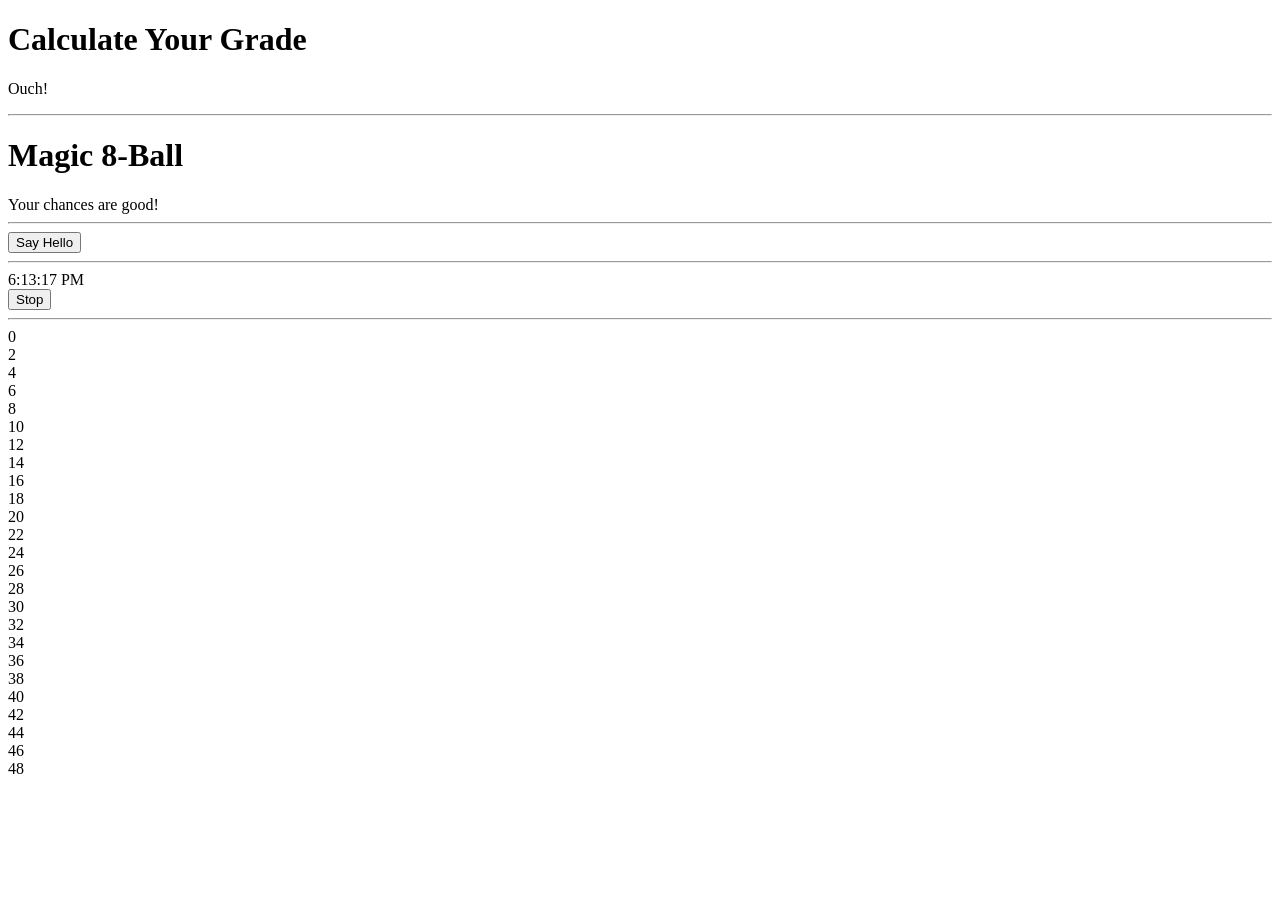
<file: Participation/Week 10/index.html>
<!DOCTYPE html>
<html lang="en">
<head>
  <title>JavaScript Example</title>
  <meta charset="utf-8">
<!--	<script type="text/javascript" src="script.js"></script>-->
	<script>
		function myFunction(a, b) {
			return a * b;
		}
		
		function helloWorld(){
			alert("Hello World!");
		}
		
		var myVar = setInterval(function(){
			myTimer();
		}, 1000)
		
		function myTimer() {
			var d = new Date();
			var t = d.toLocaleTimeString();
			document.getElementById("timer").innerHTML = t;
		}
		
		function myStopFunction() {
			clearInterval(myVar);
		}
	</script>
</head>
<body>
	<h1>Calculate Your Grade</h1>
	<div id="grade"></div>
	<hr>
	<h1>Magic 8-Ball</h1>
	<div id="ball"></div>
	<hr>
	<div id="hello">
		<input type="button" value="Say Hello" onclick="helloWorld()"/>
	</div>
	<hr>
	<div id="timer"></div>
	<input type="button" value="Stop" onclick="myStopFunction()"/>
	<hr>
	<script>
/*		document.write("<h2>Hello World!</h2>");
		document.write("<h3>Hello again!</h3>");
		console.log("Test");
		
		var firstName = "Cody";
		var age = 100;
		var pie = 3.14;
		var lastName;
		
		lastName = "Squadroni"
		console.log(firstName);
		alert("Error!!!!!");
		var x = prompt("What state do you live in?")
		document.write("<p>You currently live in " + x + "</p>");
		document.write("<p>You currently live in " + x + "</p>");
		
		var num1 = parseInt(prompt("Enter a number:"));
		var num2 = parseInt(prompt("Enter another number:"));
		var z = num1 + num2;
		
		document.write(num1 + " + " + num2 + " = " + z);
		
		var bankAccount = parseInt(prompt("How much money do you have?"));
		
		
		if(bankAccount > 50 && bankAccount < 99){
			 document.write("<p>Go ahead and get gas</p>");
		} 
		else if(bankAccount == 100) {
			document.write("<p>Nice</p>");
		}
		else if(){
			x = 5;
			y = "5"
			
						x == y
						x === y
		}
		else {
			document.write("<p>I guess you can buy gum");
		}
		*/
		
		/*
			==   Equal To
			===  Value and Type
			!=   Not Equal To
			<    Less Than
			>    Greater Than
			<=   Less than or Equal To
			>=   Greater Than or Equal To
		*/
		var tests = parseInt(prompt("Exam Grade?"));
		var labs = parseInt(prompt("Lab Grade?"));
		var total = (tests + labs) / 2;
		var x = document.getElementById("grade")
		
		if(total >= 90){
			x.innerHTML = "<p>You get an A!</p>";
		} else if(total >= 80) {
			x.innerHTML = "<p>You get an B!</p>";
		} else if(total >= 70) {
			x.innerHTML = "<p>You get an C!</p>";
		} else if(total >= 60) {
			x.innerHTML = "<p>You get an D!</p>";
		} else {
			x.innerHTML = "<p>Ouch!</p>";
		}
		
		var ans = prompt("What do you wish to ask the magic 8 ball?");
		var randnum = Math.floor(Math.random() * 8)
		var y = document.getElementById("ball");
		
		if(randnum == 0){
			y.innerHTML = "There is no chance this will happen.";
		} else if(randnum == 1){
			y.innerHTML = "Highly unlikely!";	
		} else if(randnum == 2){
			y.innerHTML = "Probably not, but you never know!";	
		} else if(randnum == 3){
			y.innerHTML = "Maybe. Maybe not!";	
		} else if(randnum == 4){
			y.innerHTML = "This may happen if you are lucky!";	
		} else if(randnum == 5){
			y.innerHTML = "Your chances are good!";	
		} else if(randnum == 6){
			y.innerHTML = "This will almost certainly happen!";	
		} else if(randnum == 7){
			y.innerHTML = "Definitely!";	
		}
		
		
		for(var s = 0; s < 100; s++){
			console.log(s);
		}
		
		var a = 0;
		
		while(a < 50){
			document.write(a + "<br>");
			a += 2;
		}
		
	
		var funcTotal = myFunction(10,10);
		console.log(myFunction(5, 10));
		
		helloWorld();
		
	
	</script>
</body>
</html>
</file>
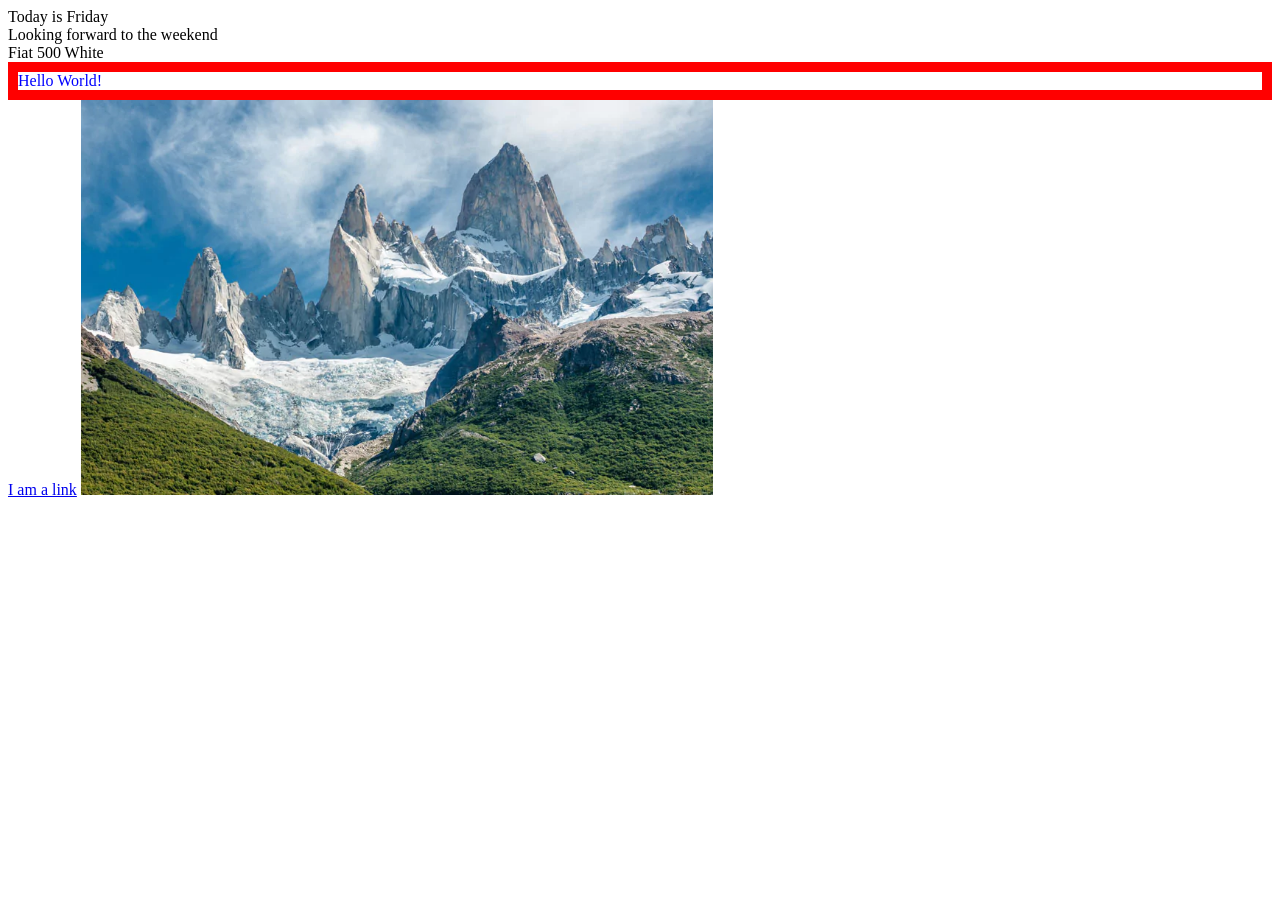
<file: Participation/Week 11/index.html>
<!DOCTYPE html>
<html lang="en">
<head>
  <title>JavaScript Continued - Week 11</title>
  <meta charset="utf-8">
	<style>
		.some-class {
			color: blue;
			border: 10px solid red;
		}
	</style>
</head>
<body>
	<div id="demo"></div>
	<div id="demo2"></div>
	<div id="demo3"></div>
	<div id="highlight">Hello World!</div>
	<a href="https://google.com">I am a link</a>
	<img src="pokemon.png" width="50%">
	<script>
		var link = document.querySelector("a");
		console.log(link);
		
		link.setAttribute("href", "https://weber.edu");
		
		var img = document.querySelector("img");
		img.setAttribute("src","mountain.jpg")
		
		var tag = document.getElementById("highlight");
		
//		tag.style.color = "blue";
//		tag.style.border = "10px solid red";
//		tag.style.fontSize = "70px";
//		tag.style.background = "yellow";
//		tag.style.marginTop = "200px";
		
		tag.classList.add("some-class");
		
		
		var friend1 = "Charlie";
		var friend2 = "Liz";
		var friend3 = "David";
		var friend4 = "Mattias";
		
		var friends = ["Charlie", "Liz", "David", "Mattias"];
		
		console.log(friends[1]);
		
		friends[0] = "Chuck";
		friends[1] = "Lizzie";
		
		console.log(friends[1]);
		
		friends[4] = 4;
		console.log(friends[4]);
		
		friends[6] = 6;
		console.log(friends[6]);
		
		var newArr = [];
		var newArr2 = new Array();
		
		var someStuff = [49, true, "Cody", null];
		var nums = [22, 67, 33, 96, 88];
		console.log(nums.length);
		
		var friendGroups = [
			["Harry", "Ron", "Hermione"],
			["Malfoy", "Crabbe", "Goyle"],
			["Mooney", "Wormtail", "Prongs"]
		]
		
		console.log(friendGroups[2][0]);
		
		var colors = ["red", "orange", "yellow"];
		colors.push("green");
		
		console.log(colors);
		
		colors.pop();
		console.log(colors);
		
		colors.unshift("infared");
		console.log(colors);
		
		colors.shift();
		console.log(colors);
		
		var newFriends = ["Charlie", "Liz", "Cody", "Liz"];
		console.log(newFriends.indexOf("Cody"));
		console.log(newFriends.indexOf("Liz"));
		console.log(newFriends.indexOf("Hagrid"));
		
		var fruits = ["Banana", "Orange", "Lemon", "Apple", "Mango"];
		var citrus = fruits.slice(1,3);
		console.log(citrus);
		
		
		
		var car = {
			type: "Fiat",
			model: "500",
			color: "White"
		}
		
		document.getElementById("demo3").innerHTML = car.type + " " + car.model + " " + car.color;
		
		var day;
		
		switch(new Date().getDay()) {
			case 0:
				day = "Sunday";
				break;
			case 1: 
				day = "Monday";
				break;
			case 2:
				day = "Tuesday";
				break;
			case 3:
				day = "Wednesday";
				break;
			case 4: 
				day = "Thursday";
				break;
			case 5:
				day = "Friday";
				break;
			case 6:
				day = "Saturday";
		}
		
		document.getElementById("demo").innerHTML = "Today is " + day;
		
		var text;
		
		switch(new Date().getDay()) {
			case 6:
				text = "Today is Saturday";
				break;
			case 0:
				text = "Today is Sunday";
				break;
			default:
				text = "Looking forward to the weekend";
		}
		
		document.getElementById("demo2").innerHTML = text;
	</script>
</body>
</html>
</file>
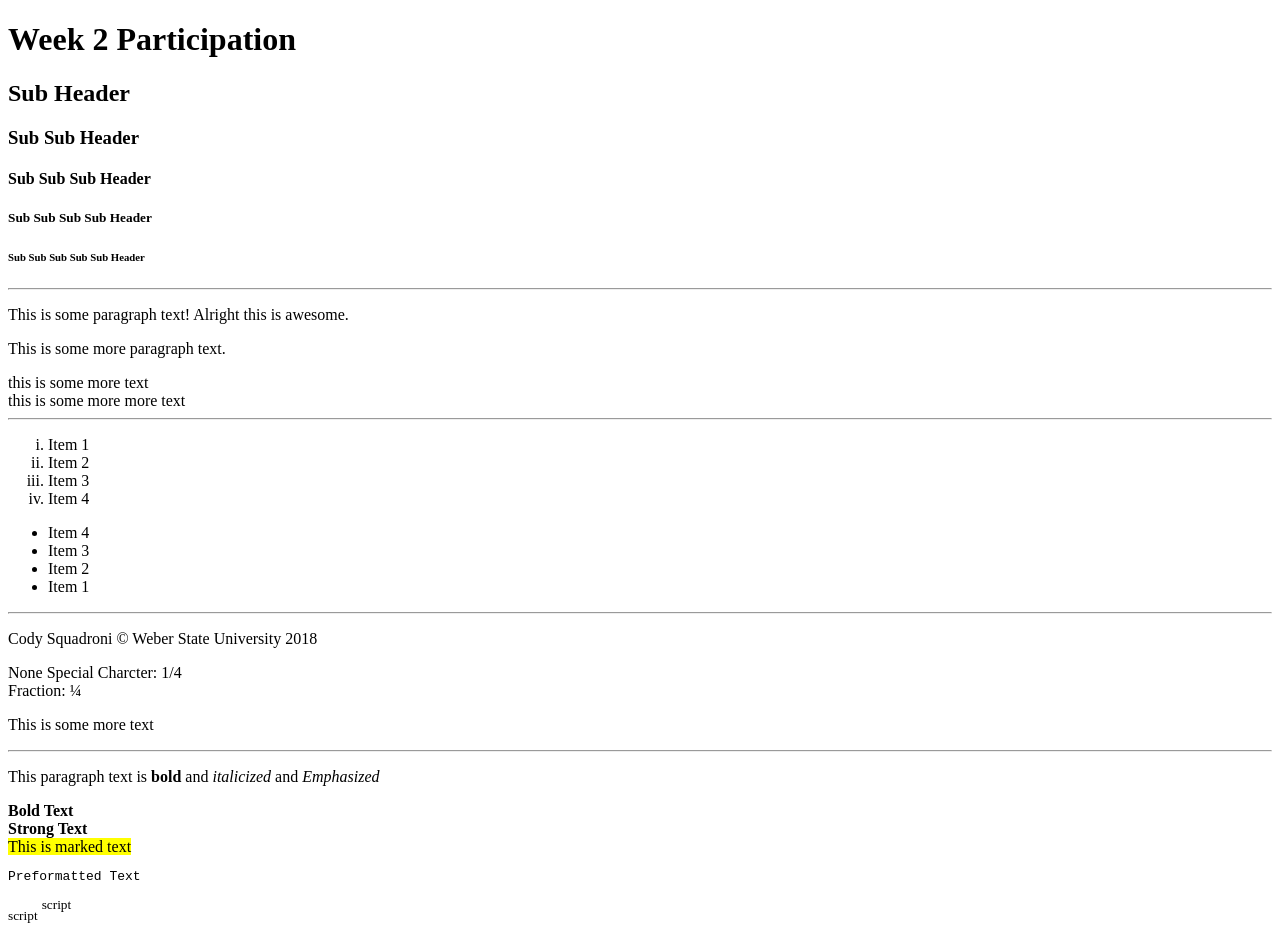
<file: Participation/Week 2/index.html>
<!DOCTYPE html> 
<html lang=”en”> 
<head> 
      <!--Honor Code: I acknowledge that this code represents my own work: CS Date: 1/17/2018--> 
    <meta charset="utf-8" /> 
    
    <meta name="description" content="Basic HTML Introduction" /> 
    <meta name="keywords" content="HTML, Basic HTML, Introduction" /> 
    <meta name="author" content="Cody Squadroni" />

    <title>Week 2 Participation</title>

</head> 
<body> 
    <h1>Week 2 Participation</h1>
    <h2>Sub Header</h2>
    <h3>Sub Sub Header</h3>
    <h4>Sub Sub Sub Header</h4>
    <h5>Sub Sub Sub Sub Header</h5>
    <h6>Sub Sub Sub Sub Sub Header</h6>
    <hr/>
    <p>This is some paragraph text! Alright this is awesome.</p>
    <p>This is some more paragraph text.</p>
    
    this is some more text<br>
    this is some more more text
    <hr/>
    <ol type="i">
        <li>Item 1</li>
        <li>Item 2</li>
        <li>Item 3</li>
        <li>Item 4</li>
    </ol>
    
    <ul>
        <li>Item 4</li>
        <li>Item 3</li>
        <li>Item 2</li>
        <li>Item 1</li>
    </ul>
    <hr/>
    <p>Cody Squadroni &copy; Weber State University 2018</p>
    <p>None Special Charcter: 1/4 
        <br>Fraction: &frac14; 
    </p>
    
    <p>This is some more&nbsp;text</p>
    <hr/>
    
    <p>This paragraph text is 
        <strong>bold</strong> and 
        <i>italicized</i>
        and <em>Emphasized</em>
    </p>
    
    <b>Bold Text</b><br>
    <strong>Strong Text</strong><br>
    <mark>This is marked text</mark><br>
    <pre>Preformatted Text</pre>
    <sub>script</sub>
    <sup>script</sup>
    
</body>
</html>
</file>
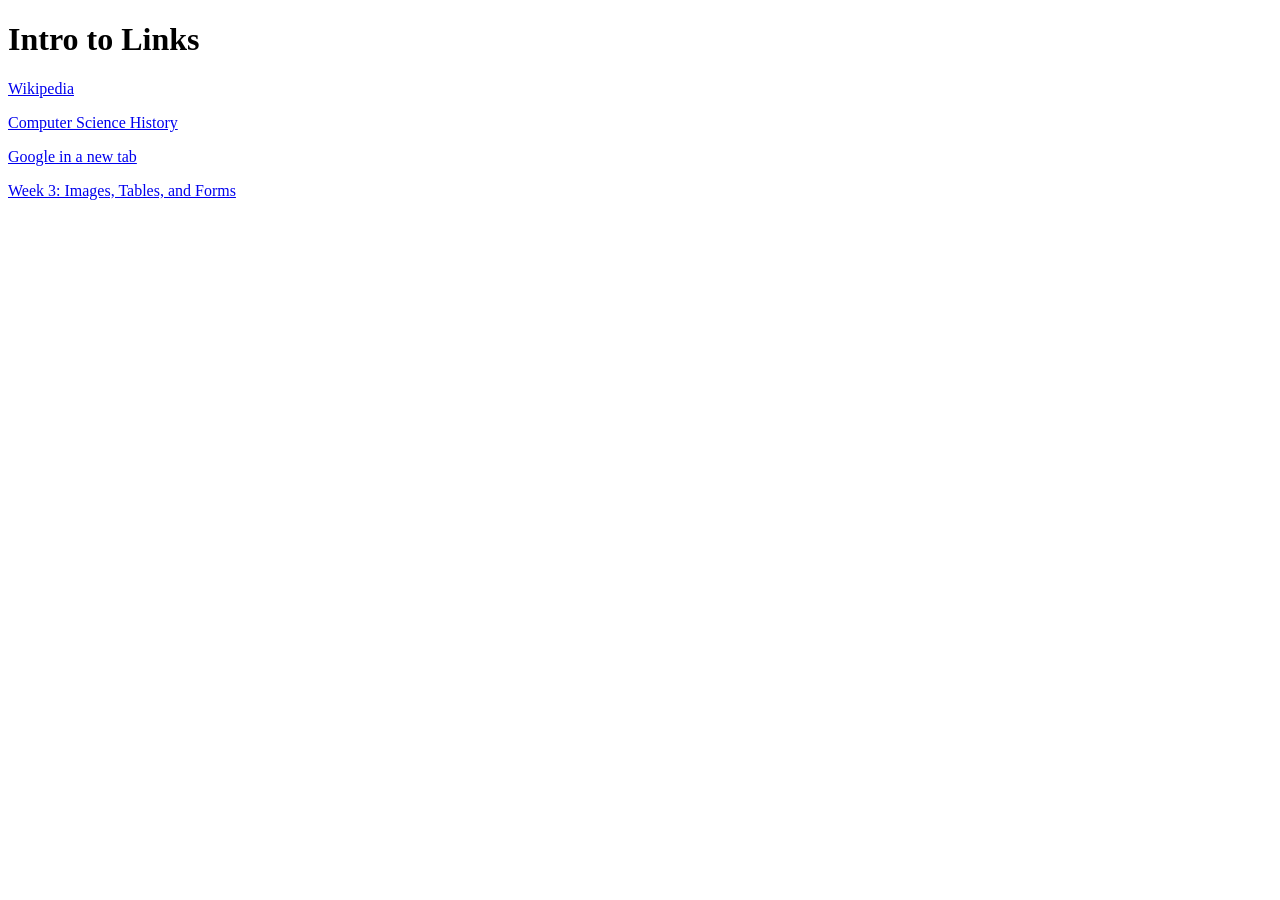
<file: Participation/Week 3/index.html>
<!DOCTYPE html>
<html>
<head>
    <title>Links</title>
</head>
<body>
    <h1>Intro to Links</h1>
    <p>
        <a href="http://wikipedia.org/">Wikipedia</a>
    </p>
    <p>
        <a href="http://wikipedia.org/wiki/Computer_science#History">Computer Science History</a>
    </p>
    <p>
        <a href="http://google.com" target="_blank">Google in a new tab</a>
    </p>
    <p>
        <a href="week3.html">Week 3: Images, Tables, and Forms</a>
    </p>

</body>
</html>
</file>
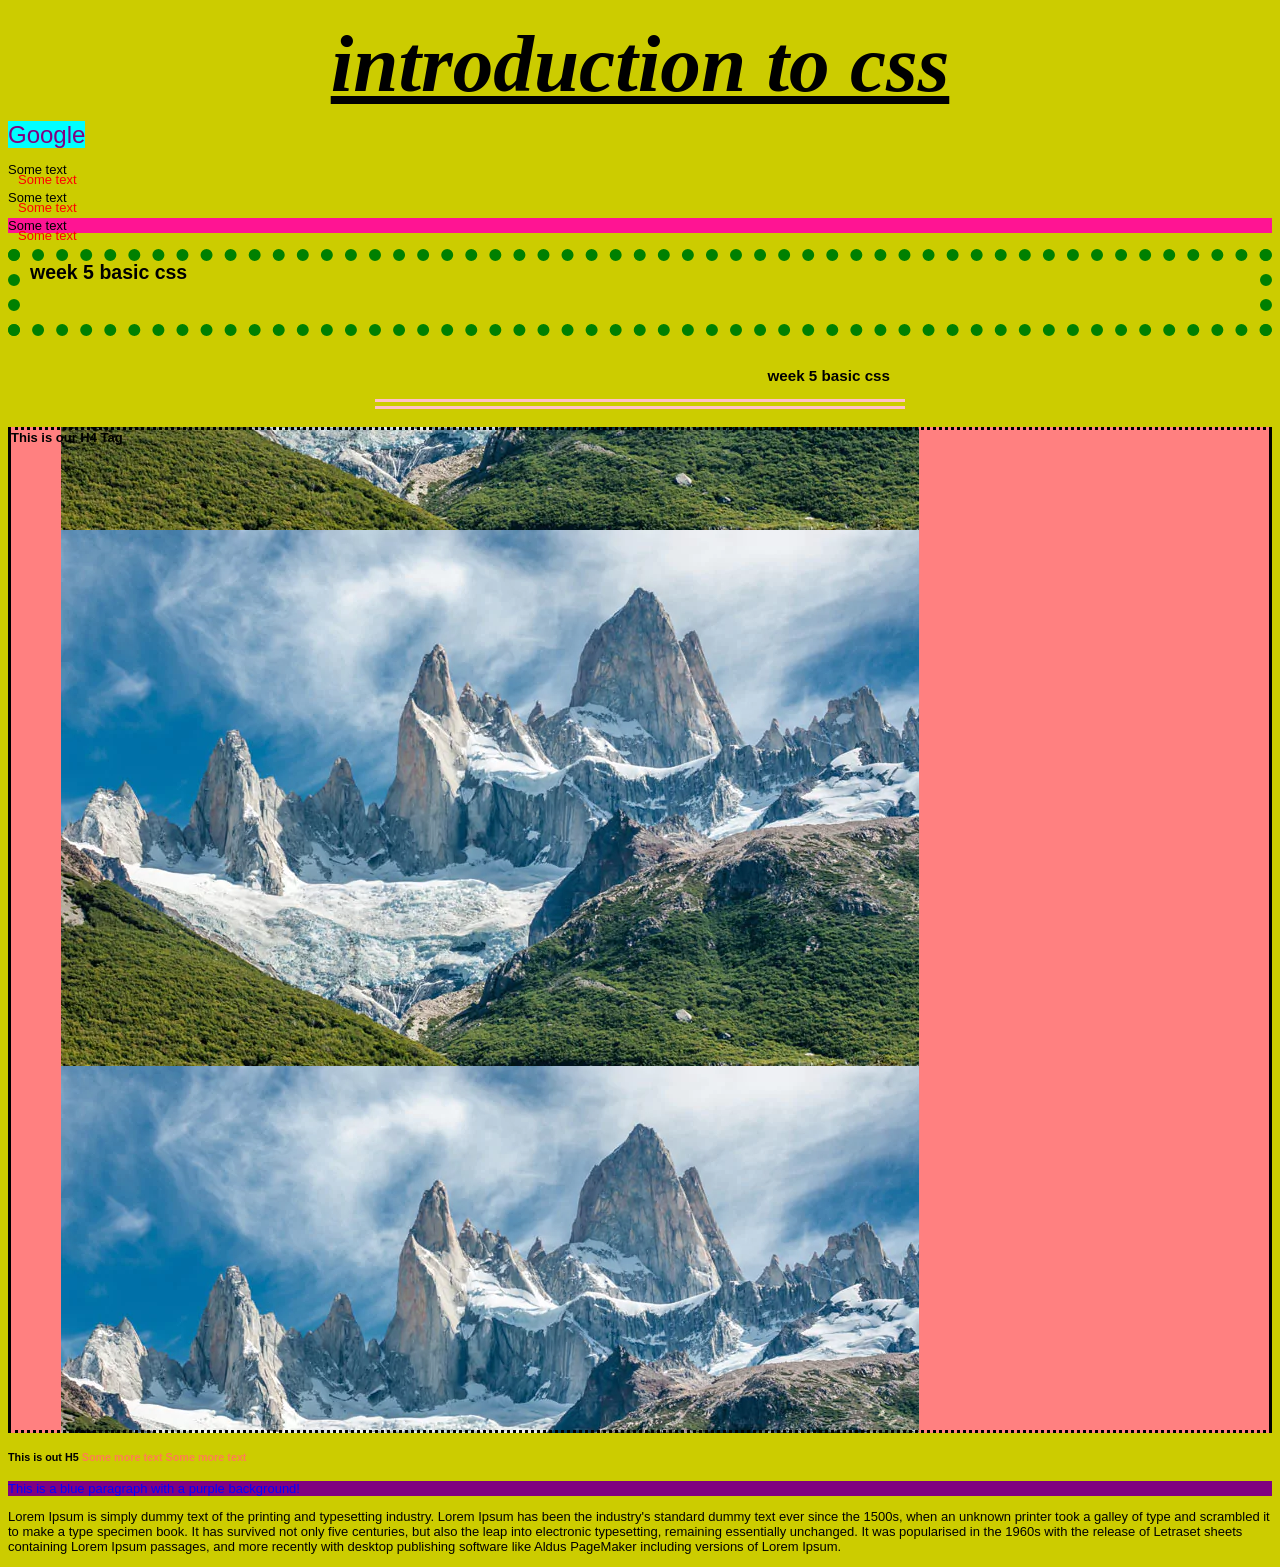
<file: Participation/Week 5/index.html>
<!DOCTYPE html> 
<html lang="en"> 
<head> 
  <title>Week 5</title> 
	<link rel="stylesheet" href="style.css">
</head> 
<body> 
	
	<h1>Introduction to CSS</h1>
	
	<a href="http://google.com">Google</a>
	
	<div id="bgFirst">
		<p>Some text</p>
		<p>Some text</p>
		<p class="firstClass">Some text</p>
	</div>
	
	<h2>Week 5 Basic CSS</h2>
	<h3>Week 5 Basic CSS</h3>
	<h4>This is our H4 Tag</h4>
	<h5>This is out H5
		<span>Some more text</span>
		<span>Some more text</span>
	</h5>
<!-- Bad -->
  <p style="background-color: purple; color: blue;">This is a blue paragraph with a purple background!</p>
	
	<p>Lorem Ipsum is simply dummy text of the printing and typesetting industry. Lorem Ipsum has been the industry's standard dummy text ever since the 1500s, when an unknown printer took a galley of type and scrambled it to make a type specimen book. It has survived not only five centuries, but also the leap into electronic typesetting, remaining essentially unchanged. It was popularised in the 1960s with the release of Letraset sheets containing Lorem Ipsum passages, and more recently with desktop publishing software like Aldus PageMaker including versions of Lorem Ipsum.</p>
	
</body>
</html>
</file>
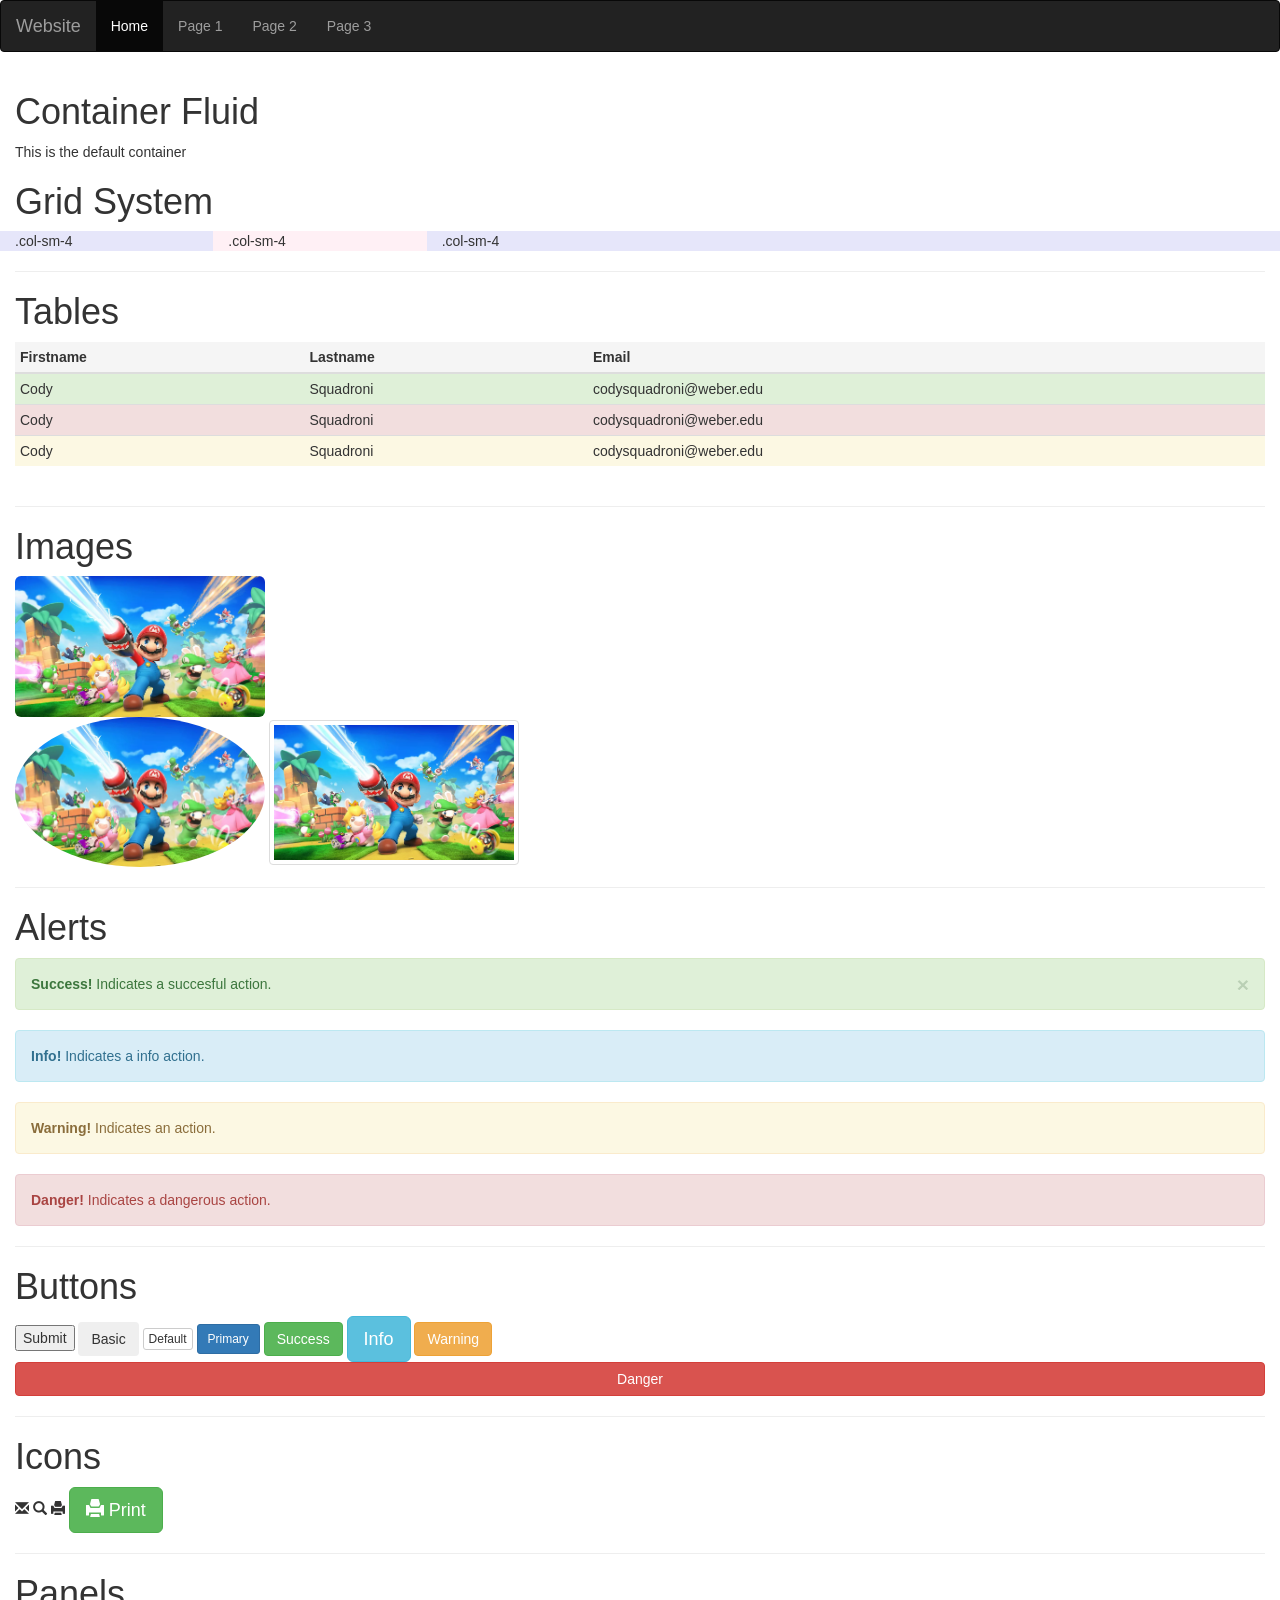
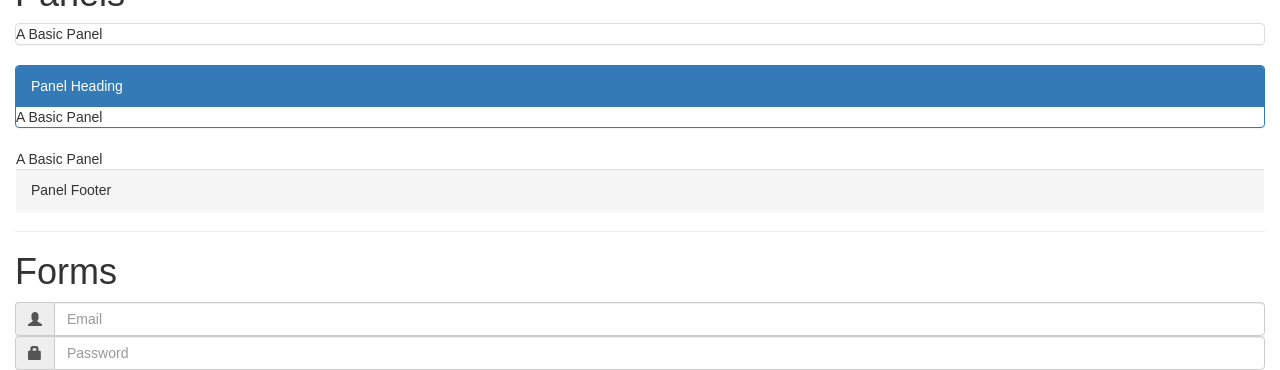
<file: Participation/Week 7/index.html>
<!DOCTYPE html>
<html lang="en">
<head>
  <title>Bootstrap Example</title>
  <meta charset="utf-8">
  <meta name="viewport" content="width=device-width, initial-scale=1">
  <link rel="stylesheet" href="https://maxcdn.bootstrapcdn.com/bootstrap/3.3.7/css/bootstrap.min.css">
  <script src="https://ajax.googleapis.com/ajax/libs/jquery/3.3.1/jquery.min.js"></script>
  <script src="https://maxcdn.bootstrapcdn.com/bootstrap/3.3.7/js/bootstrap.min.js"></script>
</head>
<body>
<nav class="navbar navbar-inverse">
	<div class="container-fluid">
		<div class="navbar-header">
			<a class="navbar-brand" href="#">Website</a>
		</div>
		<ul class="nav navbar-nav">
			<li class="active"><a href="#">Home</a></li>
			<li><a href="#">Page 1</a></li>
			<li><a href="#">Page 2</a></li>
			<li><a href="#">Page 3</a></li>
		</ul>
	</div>
</nav>
<div class="container-fluid">
	<h1>Container Fluid</h1>
	<p>This is the default container</p>
	<h1>Grid System</h1>
	<div class="row">
		<div class="col-sm-2" style="background-color: lavender">.col-sm-4</div>
		<div class="col-sm-2" style="background-color: lavenderblush">.col-sm-4</div>
		<div class="col-sm-8" style="background-color: lavender">.col-sm-4</div>
	</div>
	<hr>
	<h1>Tables</h1>
	<div class="table-responsive">
		<table class="table table-condensed table-hover">
			<thead>
				<tr class="active">
					<th>Firstname</th>
					<th>Lastname</th>
					<th>Email</th>
				</tr>
			</thead>
			<tbody>
				<tr class="success">
					<td>Cody</td>
					<td>Squadroni</td>
					<td>codysquadroni@weber.edu</td>
				</tr>
				<tr class="danger">
					<td>Cody</td>
					<td>Squadroni</td>
					<td>codysquadroni@weber.edu</td>
				</tr>
				<tr class="warning">
					<td>Cody</td>
					<td>Squadroni</td>
					<td>codysquadroni@weber.edu</td>
				</tr>
			</tbody>
		</table>
	</div>
	<hr>
	<h1>Images</h1>
	<img src="mario2.jpg" class="img-rounded img-responsive" width="250px" height="150px">
	<img src="mario2.jpg" class="img-circle" width="250px" height="150px"> 
	<img src="mario2.jpg" class="img-thumbnail" width="250px" height="150px"> 
	<hr>
	<h1>Alerts</h1>
	<div class="alert alert-success">
		<strong>Success!</strong> Indicates a 
		<a href="#" class="close alert-link" data-dismiss="alert" aria-label="close">&times;</a>succesful action.
	</div>
	<div class="alert alert-info">
		<strong>Info!</strong> Indicates a info action.
	</div>
	<div class="alert alert-warning">
		<strong>Warning!</strong> Indicates an action.
	</div>
	<div class="alert alert-danger">
		<strong>Danger!</strong> Indicates a dangerous action.
	</div>
		<hr>
	<h1>Buttons</h1>
	<input type="button" value="Submit">
	<button type="button" class="btn">Basic</button>
	<button type="button" class="btn btn-default btn-xs">Default</button>
	<button type="button" class="btn btn-primary btn-sm">Primary</button>
	<button type="button" class="btn btn-success btn-md">Success</button>
	<button type="button" class="btn btn-info btn-lg">Info</button>
	<button type="button" class="btn btn-warning">Warning</button>
	<button type="button" class="btn btn-danger btn-block">Danger</button>
	<hr>
	<h1>Icons</h1>
	<span class="glyphicon glyphicon-envelope"></span>
	<span class="glyphicon glyphicon-search"></span>
	<span class="glyphicon glyphicon-print"></span>
	
	<a href="#" class="btn btn-success btn-lg">
		<span class="glyphicon glyphicon-print"></span>
		Print
	</a>
	<hr>
	<h1>Panels</h1>
	<div class="panel panel-default">
		<div class="pane-body">A Basic Panel</div>
	</div>
	<div class="panel panel-primary">
		<div class="panel-heading">Panel Heading</div>
		<div class="pane-body">A Basic Panel</div>
	</div>
	<div class="panel panel">
		<div class="pane-body">A Basic Panel</div>
		<div class="panel-footer">Panel Footer</div>
	</div>
	<hr>
	<h1>Forms</h1>
	<form>
		<div class="input-group">
			<span class="input-group-addon">
				<i class="glyphicon glyphicon-user"></i>
			</span>
			<input id="email" type="text" class="form-control" name="email" placeholder="Email">
		</div>
		<div class="input-group">
			<span class="input-group-addon">
				<i class="glyphicon glyphicon-lock"></i>
			</span>
			<input id="password" type="password" class="form-control" name="password" placeholder="Password">
		</div>
	</form>
</div>
</body>
</html>
</file>
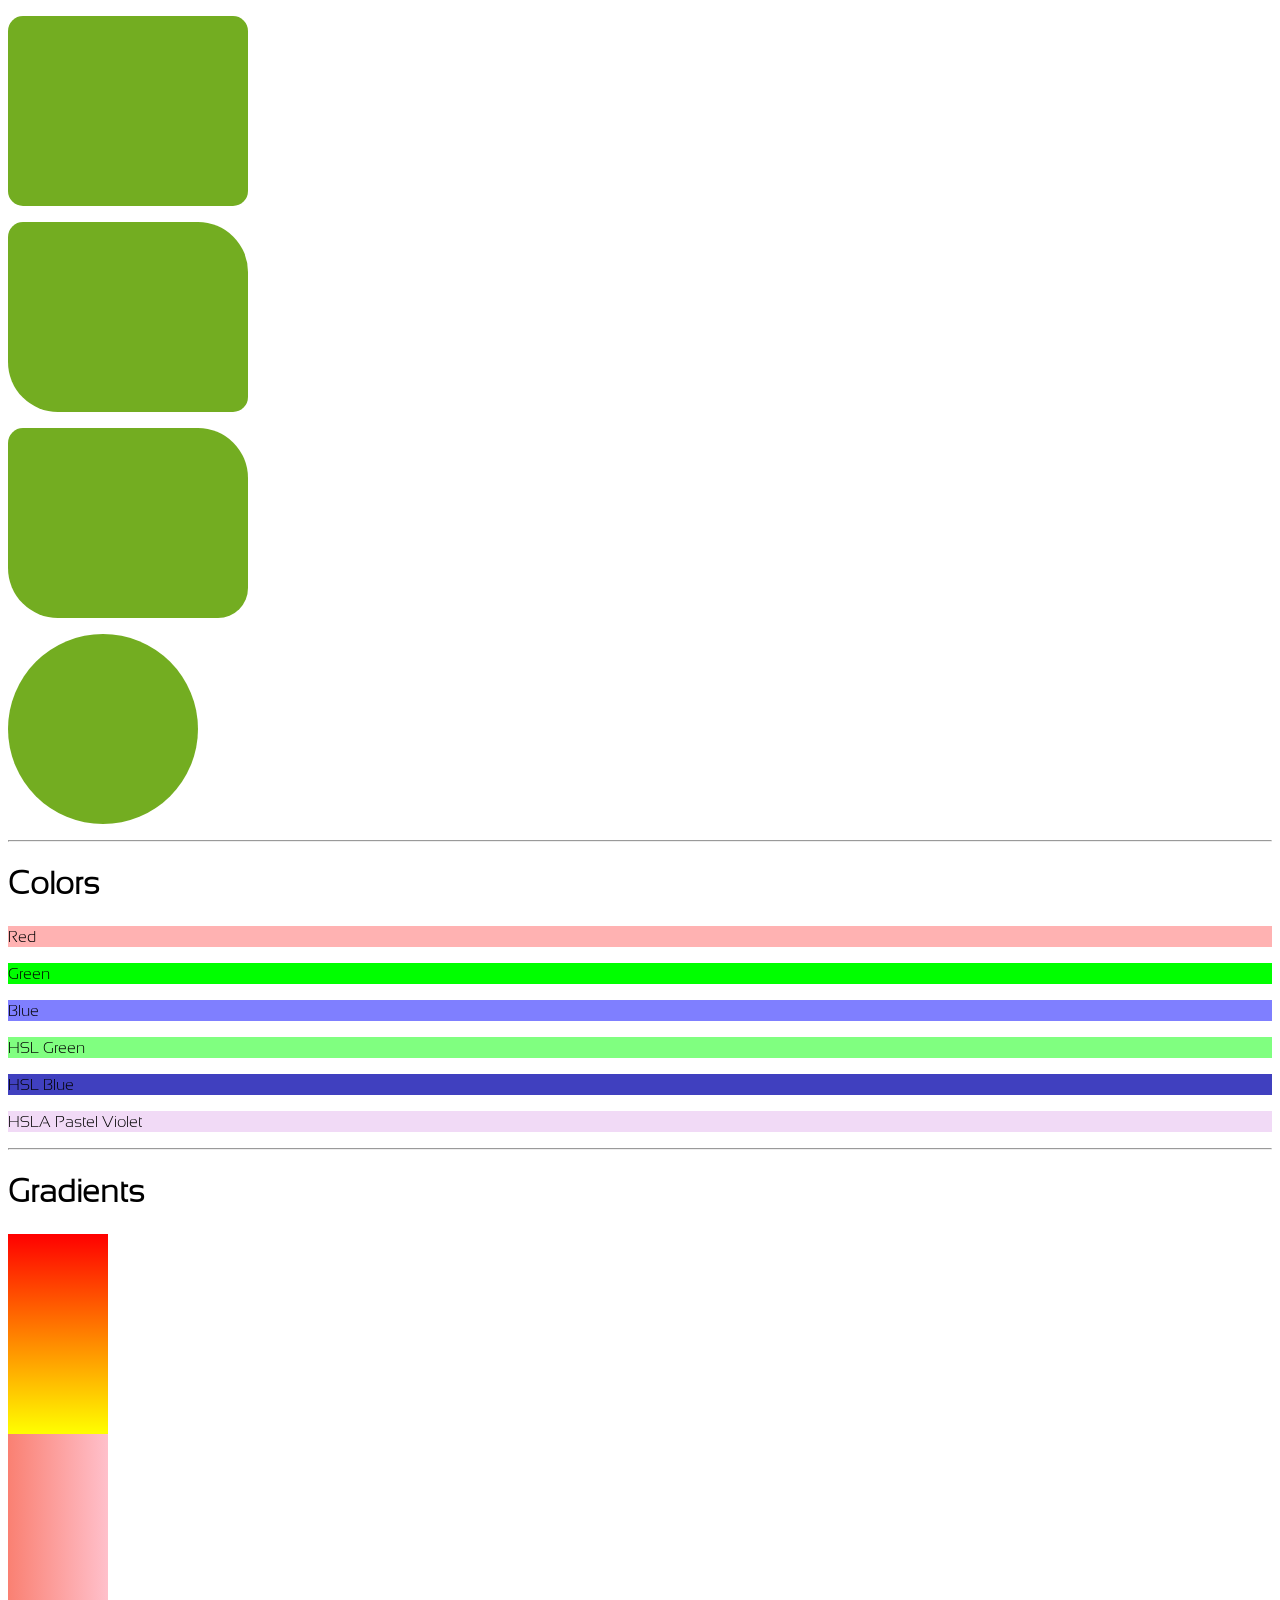
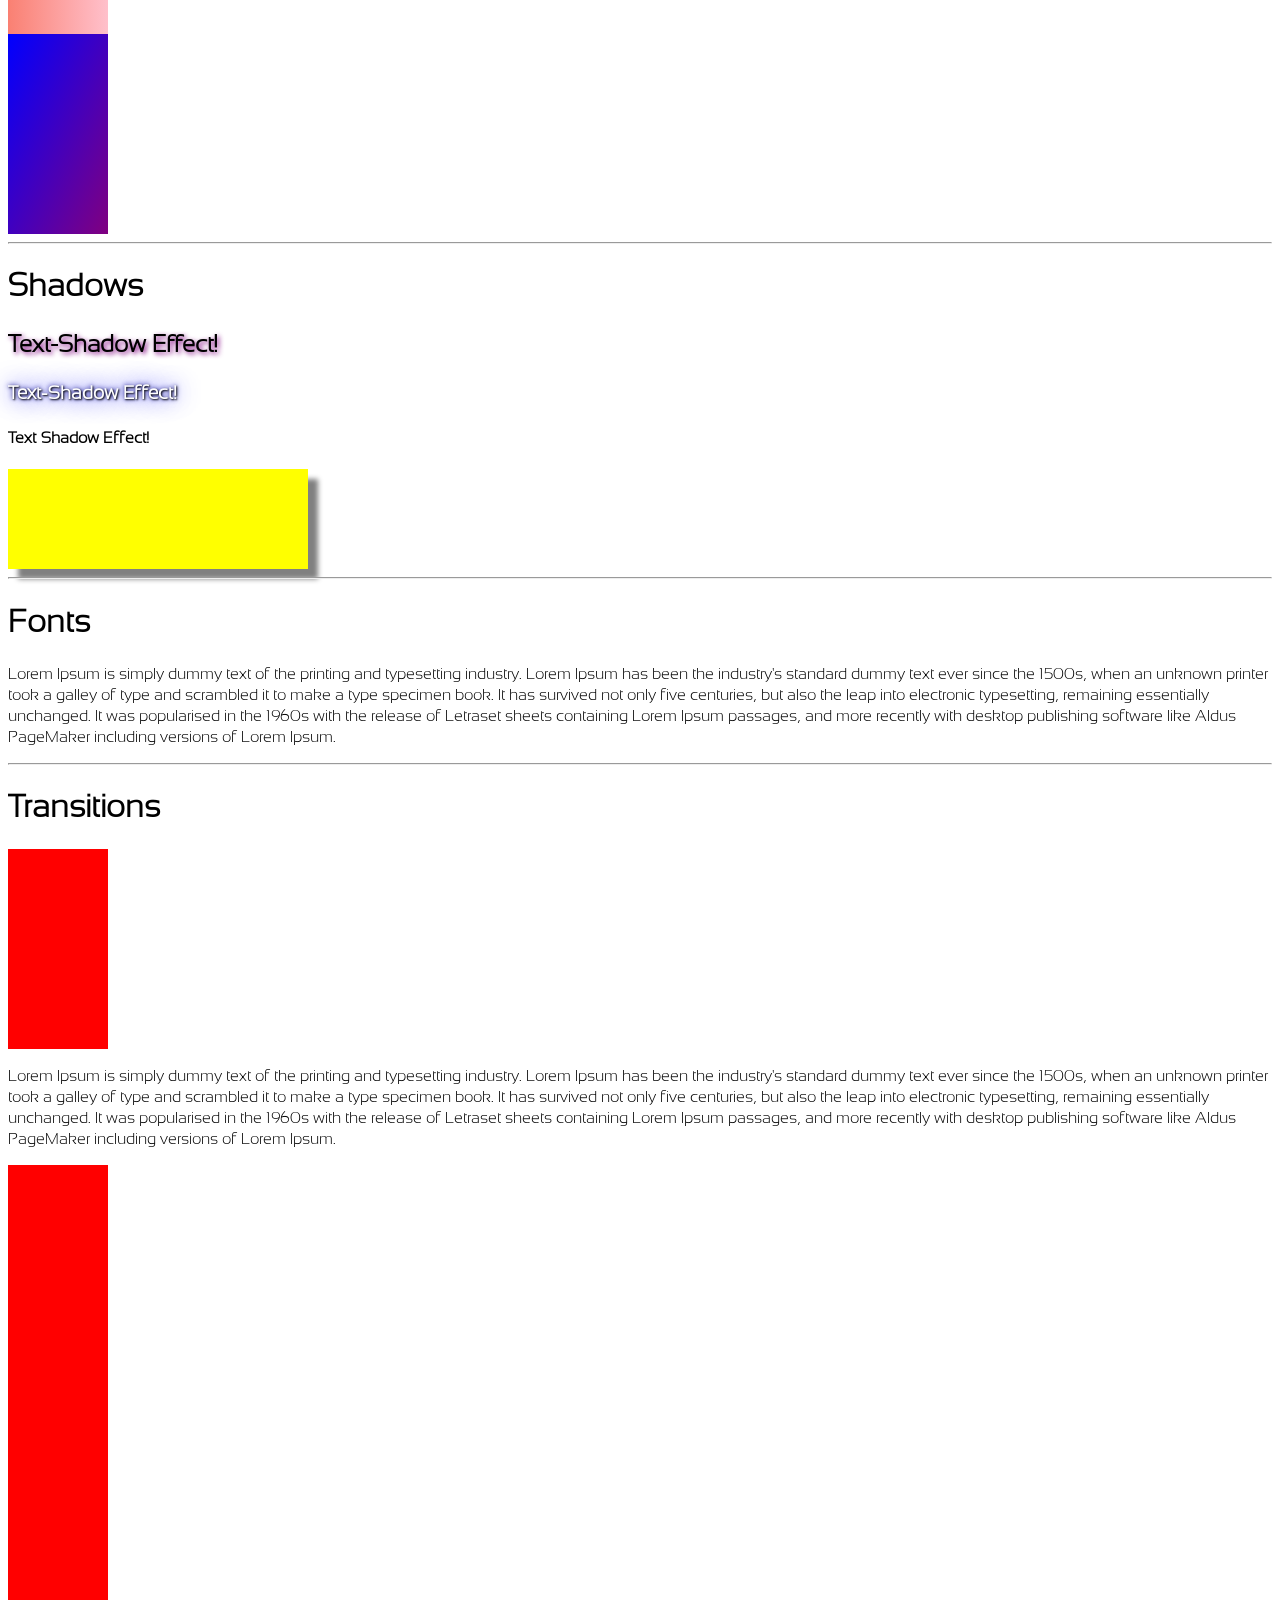
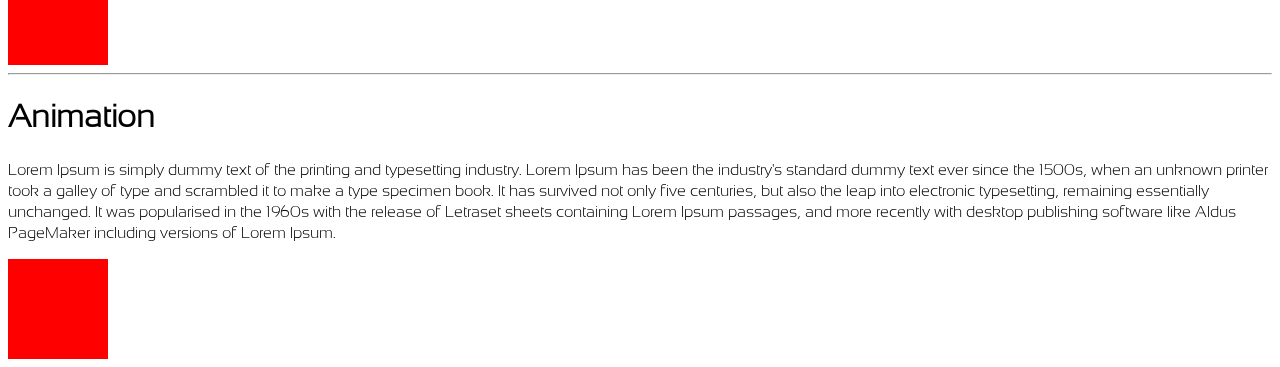
<file: Participation/Week 6/Day 2/index.html>
<!DOCTYPE html> 
<html lang="en"> 
<head> 
  <title>Week 6 - CSS3</title> 
	<link rel="stylesheet" href="styles.css">
</head> 
<body> 
	<p id="rcorners1"></p>
	<p id="rcorners2"></p>
	<p id="rcorners3"></p>
	<p id="rcorners4"></p>
	<hr>
	<h1>Colors</h1>
	<p id="p1">Red</p>
	<p id="p2">Green</p>
	<p id="p3">Blue</p>
	
	<p id="p4">HSL Green</p>
	<p id="p5">HSL Blue</p>
	<p id="p6">HSLA Pastel Violet</p>
	<hr>
	<h1>Gradients</h1>
	<div id="grad1"></div>
	<div id="grad2"></div>
	<div id="grad3"></div>
	<hr>
	<h1>Shadows</h1>
	<h2>Text-Shadow Effect!</h2>
	<h3>Text-Shadow Effect!</h3>
	<h4>Text-Shadow Effect!</h4>
	<div id="boxShad"></div>
	<hr>
	<h1>Fonts</h1>
	<p>Lorem Ipsum is simply dummy text of the printing and typesetting industry. Lorem Ipsum has been the industry's standard dummy text ever since the 1500s, when an unknown printer took a galley of type and scrambled it to make a type specimen book. It has survived not only five centuries, but also the leap into electronic typesetting, remaining essentially unchanged. It was popularised in the 1960s with the release of Letraset sheets containing Lorem Ipsum passages, and more recently with desktop publishing software like Aldus PageMaker including versions of Lorem Ipsum.</p>
	<hr>
	<h1>Transitions</h1>
	<div id="div1"></div>
	<div id="div2"></div>
		<p>Lorem Ipsum is simply dummy text of the printing and typesetting industry. Lorem Ipsum has been the industry's standard dummy text ever since the 1500s, when an unknown printer took a galley of type and scrambled it to make a type specimen book. It has survived not only five centuries, but also the leap into electronic typesetting, remaining essentially unchanged. It was popularised in the 1960s with the release of Letraset sheets containing Lorem Ipsum passages, and more recently with desktop publishing software like Aldus PageMaker including versions of Lorem Ipsum.</p>
		<div id="div3"></div>
		<div id="div4"></div>
		<div id="div5"></div>
		<div id="div6"></div>
		<div id="div7"></div>
<hr>
	<h1>Animation</h1>
			<p>Lorem Ipsum is simply dummy text of the printing and typesetting industry. Lorem Ipsum has been the industry's standard dummy text ever since the 1500s, when an unknown printer took a galley of type and scrambled it to make a type specimen book. It has survived not only five centuries, but also the leap into electronic typesetting, remaining essentially unchanged. It was popularised in the 1960s with the release of Letraset sheets containing Lorem Ipsum passages, and more recently with desktop publishing software like Aldus PageMaker including versions of Lorem Ipsum.</p>
	
	<div id="animation1"></div>
</body>
</html>
</file>
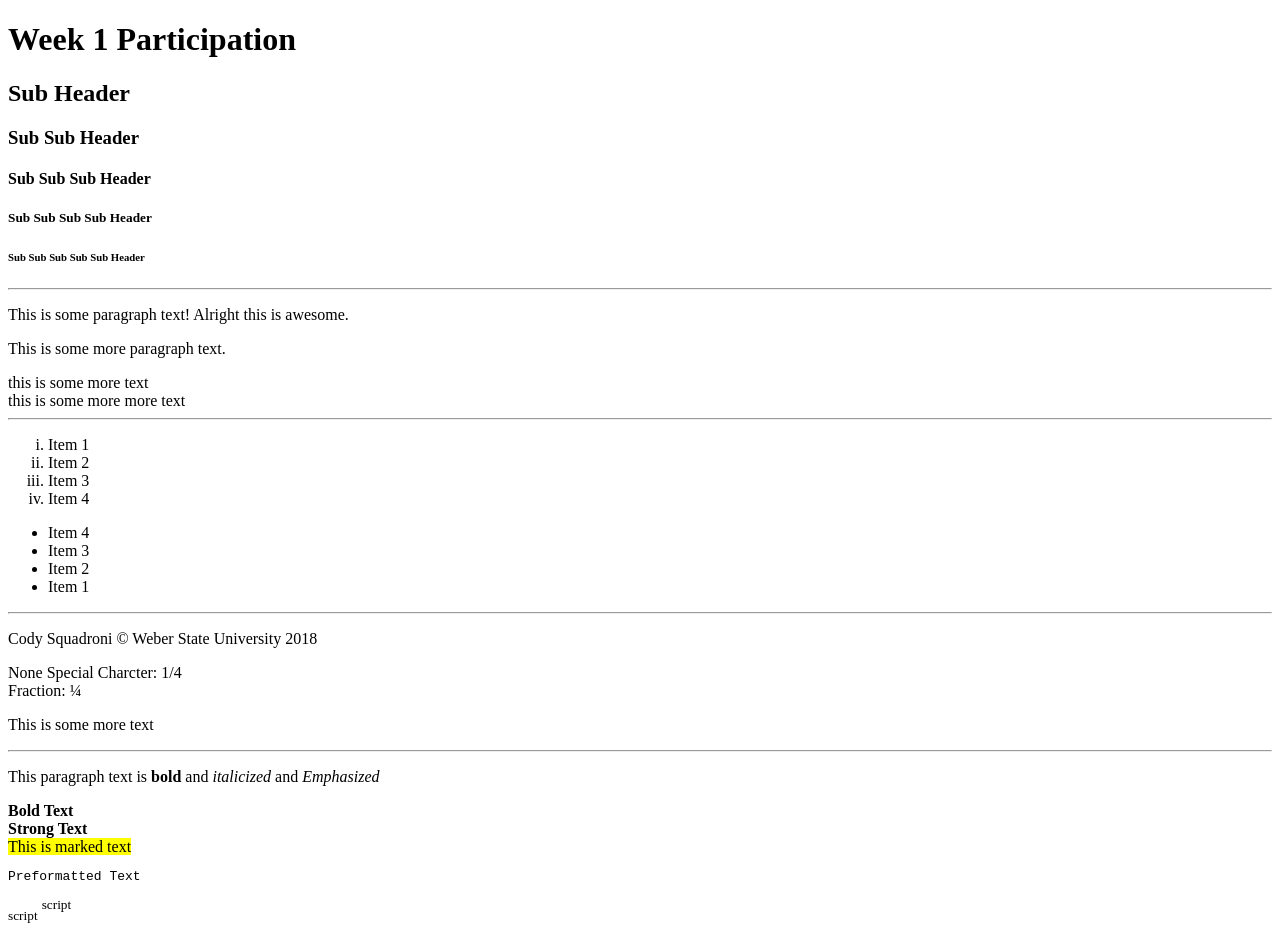
<file: Participation/week2participation.html>
<!DOCTYPE html> 
<html lang=”en”> 
<head> 
      <!--Honor Code: I acknowledge that this code represents my own work: CS Date: 1/17/2018--> 
    <meta charset="utf-8" /> 
    
    <meta name="description" content="Basic HTML Introduction" /> 
    <meta name="keywords" content="HTML, Basic HTML, Introduction" /> 
    <meta name="author" content="Cody Squadroni" />

    <title>Week 2 Participation</title>

</head> 
<body> 
    <h1>Week 1 Participation</h1>
    <h2>Sub Header</h2>
    <h3>Sub Sub Header</h3>
    <h4>Sub Sub Sub Header</h4>
    <h5>Sub Sub Sub Sub Header</h5>
    <h6>Sub Sub Sub Sub Sub Header</h6>
    <hr/>
    <p>This is some paragraph text! Alright this is awesome.</p>
    <p>This is some more paragraph text.</p>
    
    this is some more text<br>
    this is some more more text
    <hr/>
    <ol type="i">
        <li>Item 1</li>
        <li>Item 2</li>
        <li>Item 3</li>
        <li>Item 4</li>
    </ol>
    
    <ul>
        <li>Item 4</li>
        <li>Item 3</li>
        <li>Item 2</li>
        <li>Item 1</li>
    </ul>
    <hr/>
    <p>Cody Squadroni &copy; Weber State University 2018</p>
    <p>None Special Charcter: 1/4 
        <br>Fraction: &frac14; 
    </p>
    
    <p>This is some more&nbsp;text</p>
    <hr/>
    
    <p>This paragraph text is 
        <strong>bold</strong> and 
        <i>italicized</i>
        and <em>Emphasized</em>
    </p>
    
    
    <b>Bold Text</b><br>
    <strong>Strong Text</strong><br>
    <mark>This is marked text</mark><br>
    <pre>Preformatted Text</pre>
    <sub>script</sub>
    <sup>script</sup>
  
    
    
    
</body>
</html>
</file>
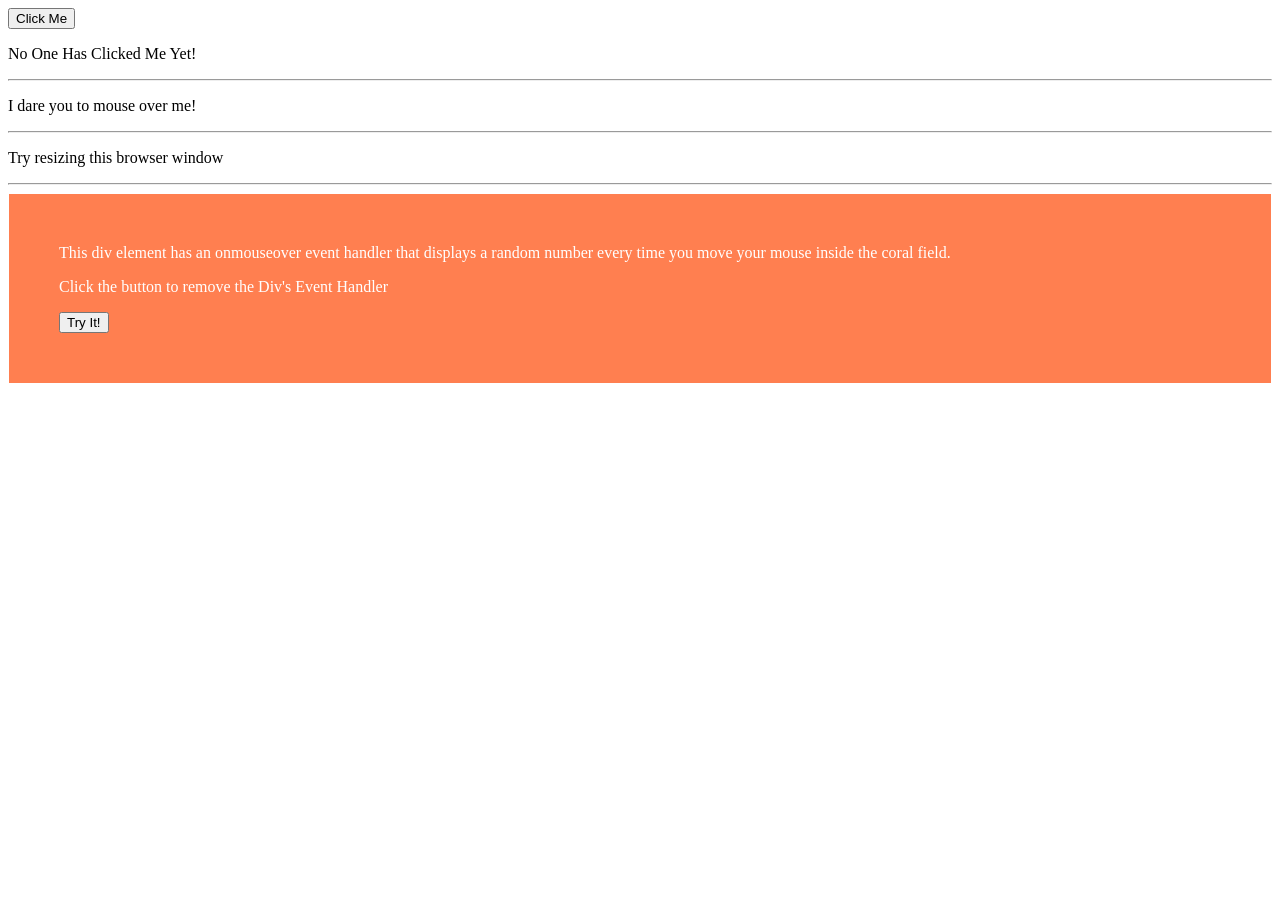
<file: Participation/Week 12/events.html>
<!DOCTYPE htm>
<html>
	<head>
		<style>
			#removeDiv {
				background-color: coral;
				border: 1px solid;
				padding: 50px;
				color: white;
			}
		</style>
	</head>
	<body>
		<button>Click Me</button>
		<p id="clickDemo">No One Has Clicked Me Yet!</p>
		<hr>
		<p id="mouseDemo">I dare you to mouse over me!</p>
		<hr>
		<p>Try resizing this browser window</p>
		<p id="windowDemo"></p>
		
		
		<hr>
		<div id="removeDiv">
			This div element has an onmouseover event handler that displays a random number every time you move your mouse inside the coral field.
			<p>Click the button to remove the Div's Event Handler</p>
			<button onClick="removeHandler()" id="myBtn">Try It!</button>
		</div>
		<p id="removeDemo"></p>
		
		
		<script>
			document.getElementById("removeDiv").addEventListener("mousemove", myRemoveFunction);
			
			function myRemoveFunction() {
				document.getElementById("removeDemo").innerHTML = Math.random();
			}
			
			function removeHandler() {
				document.getElementById("removeDiv").removeEventListener("mousemove", myRemoveFunction);
			}
			
			
			
			
			
			
			
			
			
			
			
			
			
			
			
			
			
			var button = document.querySelector("button");
			
			var paragraph = document.getElementById("clickDemo");
			
//			button.addEventListener("click", function() {
//				paragraph.textContent = "Someone Clicked the Button!"
//			})
			
			// Named Function
			button.addEventListener("click", changeText);
			
			function changeText() {
				paragraph.textContent = "Someone Clicked the Button!"
			}
		
			
			//Mouseover Event
			var paragraph2 = document.getElementById("mouseDemo");
			
			paragraph2.addEventListener("mouseover", function(){
				paragraph2.textContent = "Stop hovering over me!";
			})
			
			paragraph2.addEventListener("mouseout", function() {
				paragraph2.textContent = "Phew, thank you for leaving me alone."
			})
			
			// Window Event
			window.addEventListener("resize", function(){
				document.getElementById("windowDemo").innerHTML = Math.random();
			})
			
			
			
			
			
			
			
			
			
			
			
			
			
			
			
			
		
		</script>
	</body>
</html>
</file>
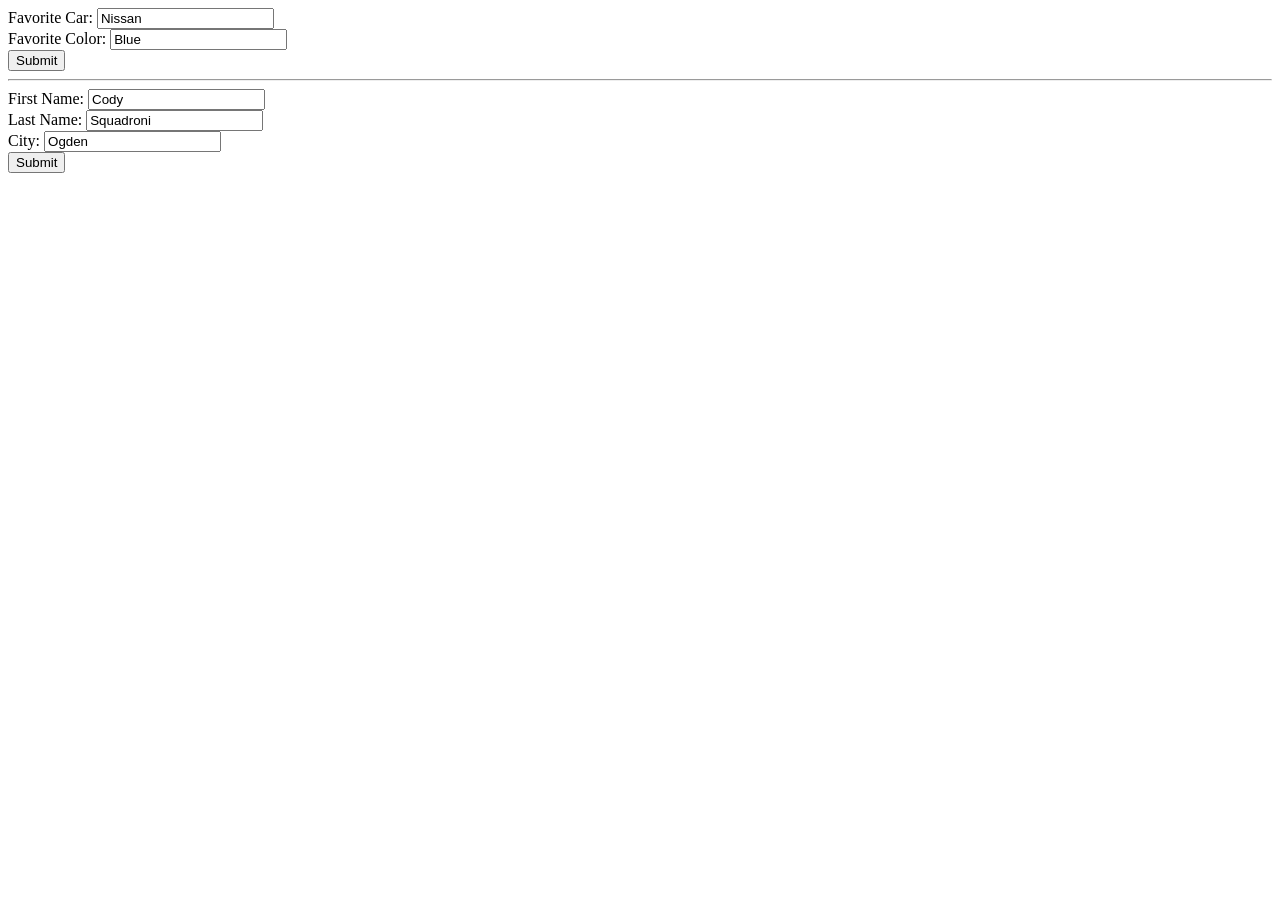
<file: Participation/Week 12/form.html>
<!DOCTYPE html>
<html>
	<head>
	</head>
	<body>
		<form id="myCarForm">
			Favorite Car: <input type="text" name="fname" value="Nissan">
		</form>
		
		<form id="myColorForm">
			Favorite Color: <input type="text" name="favcolor" value="Blue">
		</form>
		
		<button onClick="myFormFunc()">Submit</button>
		<hr>
		<form>
			First Name: <input type="text" name="firstName" value="Cody"><br>
			
			Last Name: <input type="text" name="lastName" value="Squadroni"><br>
			
			City: <input type="text" name="city" value="Ogden">
			
		</form>
		<button onClick="myFormLoop()">Submit</button>
		<p id="formLoopDemo"></p>
		
		<script>
			function myFormFunc() {
//				[index]
				var x = document.forms[0].id;
				console.log(x);
				
//			item(index)
				var y = document.forms.item(1).id;
				console.log(y);
				
//			namedItem(id)
				var z = document.forms.namedItem("myCarForm").innerHTML;
				console.log(z);
				
// Get the value of what is inside the input field
				var a = document.forms[0].fname.value;
				console.log(a);
				
				var b = document.forms[1].favcolor.value;
				console.log(b);
				
				
			}
			
			function myFormLoop() {
				var x = document.forms[2];
				var txt = "";
				var i;
				
				for(i = 0; i < x.length; i++) {
					txt = txt + x.elements[i].value + "<br>";
				}
				document.getElementById("formLoopDemo").innerHTML = txt;
			}

		
		</script>
	</body>
</html>
</file>
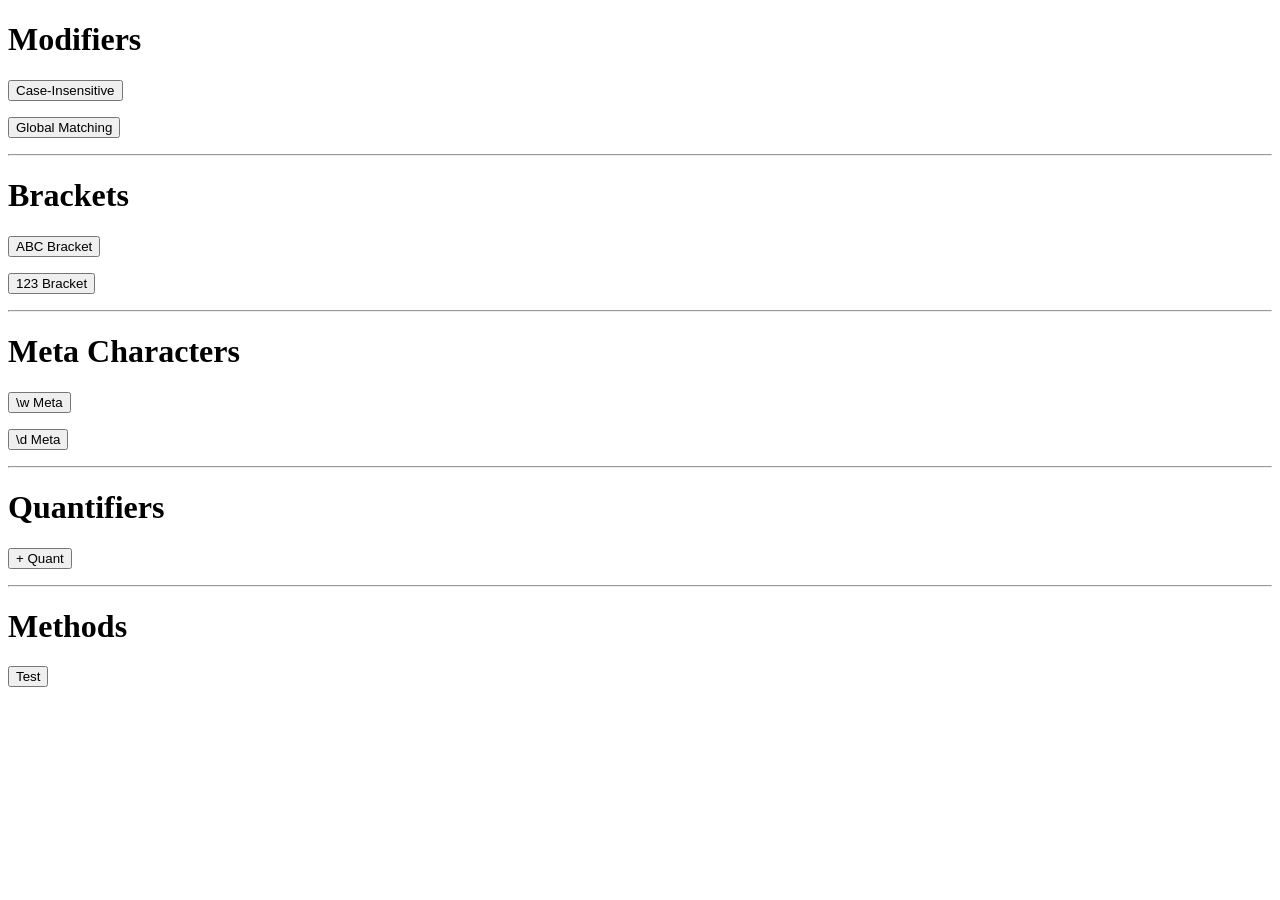
<file: Participation/Week 12/regex.html>
<!DOCTYPE html>
<html>
	<head>
	</head>
	<body>
		<h1>Modifiers</h1>
		<button onclick="regI()">Case-Insensitive</button>
		<p id="regI"></p>
		<button onclick="regG()">Global Matching</button>
		<p id="regG"></p>
		<hr>
		
		<h1>Brackets</h1>
		<button onclick="abcBracket()">ABC Bracket</button>
		<p id="demo1"></p>
		<button onclick="numberBracket()">123 Bracket</button>
		<p id="demo2"></p>
		
		<hr>
		<h1>Meta Characters</h1>
		<button onclick="wCharacter()">\w Meta</button>
		<p id="demo3"></p>
		<button onclick="dCharacter()">\d Meta</button>
		<p id="demo4"></p>
		
		<hr>
		<h1>Quantifiers</h1>
		<button onclick="plusFun()">+ Quant</button>
		<p id="demo5"></p>
		
		<hr>
		<h1>Methods</h1>
		<button onclick="testFunction()">Test</button>
		<p id="demo6"></p>
		
		<script>
		
		
			//MODIFIERS
			//case-insensitive matching
//			var patt = /Weber/i
			
			// Global Matching
//			var patt = /Weber/g
			
			// Multiline Matching
//			var patt = /Weber/m
			
			function regI() {
				var str = "Visit weber state university";
				var patt1 = /weber/i;
				var result = str.match(patt1);
				document.getElementById("regI").innerHTML = result;
			}
			
			function regG() {
				var str = "Is this all there is";
				var patt1 = /is/g;
				var result = str.match(patt1);
				document.getElementById("regG").innerHTML = result;
			}
			//BRACKETS
			function abcBracket() {
				var str = "Is this all there is?";
				var patt1 = /[^h]/g;
				var result = str.match(patt1);
				document.getElementById("demo1").innerHTML = result;
			}
			
			function numberBracket() {
				var str = "123456789";
				var patt1 = /[^1-4]/g;
				var result = str.match(patt1);
				document.getElementById("demo2").innerHTML = result;
			}

			//METACHARACTERS
			function wCharacter() {
				var str = "Give 100%";
				var patt1 = /\w/g;
				var result = str.match(patt1);
				document.getElementById("demo3").innerHTML = result;
			}
			
			function dCharacter() {
				var str = "Give 100%";
				var patt1 = /\d/g;
				var result = str.match(patt1);
				document.getElementById("demo4").innerHTML = result;
			}
			//QUANTIFIERS
			function plusFun(){
				var str = "Helloooo World! Hello Classsooo!";
				var patt1 = /o+/g;
				var result = str.match(patt1);
				document.getElementById("demo5").innerHTML = result;
			}
			// OBJECT METHODS
			function testFunction() {
				var str = "the best things in life are free";
				var patt1 = new RegExp("e")
				var result = patt1.test(str);
				document.getElementById("demo6").innerHTML = result;
			}
		</script>
	</body>
</html>
</file>
<file: Participation/Week 5/style.css>
/* p {
	background-color: purple;
	color: blue;
}*/

body {
	background-color: #cccc00;
	font-size: small;
	font-family: helvetica;
}

/*
p {
	color: olive;
	font-family: "times new roman",arial, helvetica, san-serif;
	font-size: 18px;
	font-style: italic;
	font-weight: bold;
	text-indent: 100px;
	line-height: 150%;
	background-color: rgb(0, 255, 255);
}
*/

h1, h2, h3 {
	text-transform: lowercase;
}

h5 span {
	color: coral;
}

h1 {
	font-size: 625%;
	font-style: italic;
	font-weight: 900;
	font-family: "times news roman";
	text-align:center;
	text-decoration: underline !important;
	padding: 10px;
	margin: 0px;
}

h2 {
	border-style:dotted;
	border-width: 12px;
	border-color: green;
	padding-left: 10px;
	padding-right: 10px;
	padding-bottom: 40px;
}

h3 {
	border-bottom-style:double;
	border-bottom-width: 10px;
	border-bottom-color: pink;
	width: 500px;
	text-align: right;
	padding: 15px;
	margin: auto;
}

h4 {
	border-top-style: dotted;
	border-right-style: solid;
	border-bottom-style: dotted;
	border-left-style: solid;
	background-color: #ff8080;
	height: 1000px;
	background-image: url(mountain.jpg);
	background-repeat: no-repeat;
	background-position: center;
	background-repeat: repeat-y;
	background-position: 50px 100px;	
}

a {
	color: purple;
	text-decoration: none;
	background-color: aqua;
	font-size: 24px;
}

a:hover {
	color:chartreuse;
	text-decoration: none;
	background-color:darkcyan;
	font-size: 100px;
}

#bgFirst {
	text-shadow: 10px 10px #ff0000;
}

.firstClass {
	background-color: deeppink
}
</file>
<file: Participation/Week 6/Day 2/styles.css>
@font-face {
	font-family: myFirstFont;
	src: url(SansationLight.woff);
}

* {
	font-family: myFirstFont;
}

#rcorners1 {
	border-radius: 15px;
	background: #73AD21;
	padding: 20px;
	width: 200px;
	height: 150px;
}

#rcorners2 {
	border-radius:15px 50px;
	background: #73AD21;
	padding: 20px;
	width: 200px;
	height: 150px;
}

#rcorners3 {
	border-radius: 15px 50px 30px;
	background: #73AD21;
	padding: 20px;
	width: 200px;
	height: 150px;
}

#rcorners4 {
	border-radius: 150px;
	background: #73AD21;
	padding: 20px;
	width: 150px;
	height: 150px;
}

#p1 {
	background-color: rgba(255,0,0,0.3);
}

#p2 {
	background-color: rgba(0,255,0,1.0);
}

#p3 {
	background-color: rgba(0,0,255,0.5);
}

#p4 {
	background-color: hsl(120, 100%, 75%)
}

#p5 {
	background-color: hsl(240, 50%, 50%)
}

#p6 {
	background-color: hsla(290,60%,70%,0.3)
}

#grad1 {
	height: 200px;
	background: red;
	background: linear-gradient(red, yellow)
}

#grad2 {
	height: 200px;
	background: red;
	background: linear-gradient(to right,salmon, pink)
}

#grad3 {
	height: 200px;
	background: red;
	background: linear-gradient(to bottom right,blue, purple)
}

h2 {
	text-shadow: 2px 2px 5px purple;
}

h3 {
	color: white;
	text-shadow: 1px 1px 2px black, 0 0 25px blue, 0 0 5px darkblue;
}

div#boxShad {
	width: 300px;
	height: 100px;
	padding 15px;
	background-color: yellow;
	box-shadow: 10px 10px 5px gray;
}

#div1 {
	width: 100px;
	height: 100px;
	background: red;
	-webkit-transition: width 2s;
	transition: 2s;
}

#div1:hover {
	width: 300px;
}

#div2 {
	width: 100px;
	height: 100px;
	background: red;
	transition: width 2s, height 4s;
}

#div2:hover {
	width: 300px;
	height: 300px;
}



#div3 {
	transition-timing-function: linear;
}

#div4 {
	transition-timing-function: ease;
}

#div5 {
	transition-timing-function: ease-in;
}

#div6 {
	transition-timing-function: ease-out;
}

#div7 {
	transition-timing-function: ease-in-out;
}

div {
	width: 100px;
	height: 100px;
	background: red;
	transition: width 2s, height 2s, transform 2s;
}

div:hover {
	width: 300px;
	height: 300px;
	transform: rotate(180deg)
}

div {
	width: 100px;
	height: 100px;
	background-color: red;
	animation-name: example;
	animation-duration: 4s
}

@keyframes example {
	from {
		background-color: red;
	}
	to {
		background-color: yellow;
	}
}
</file>
